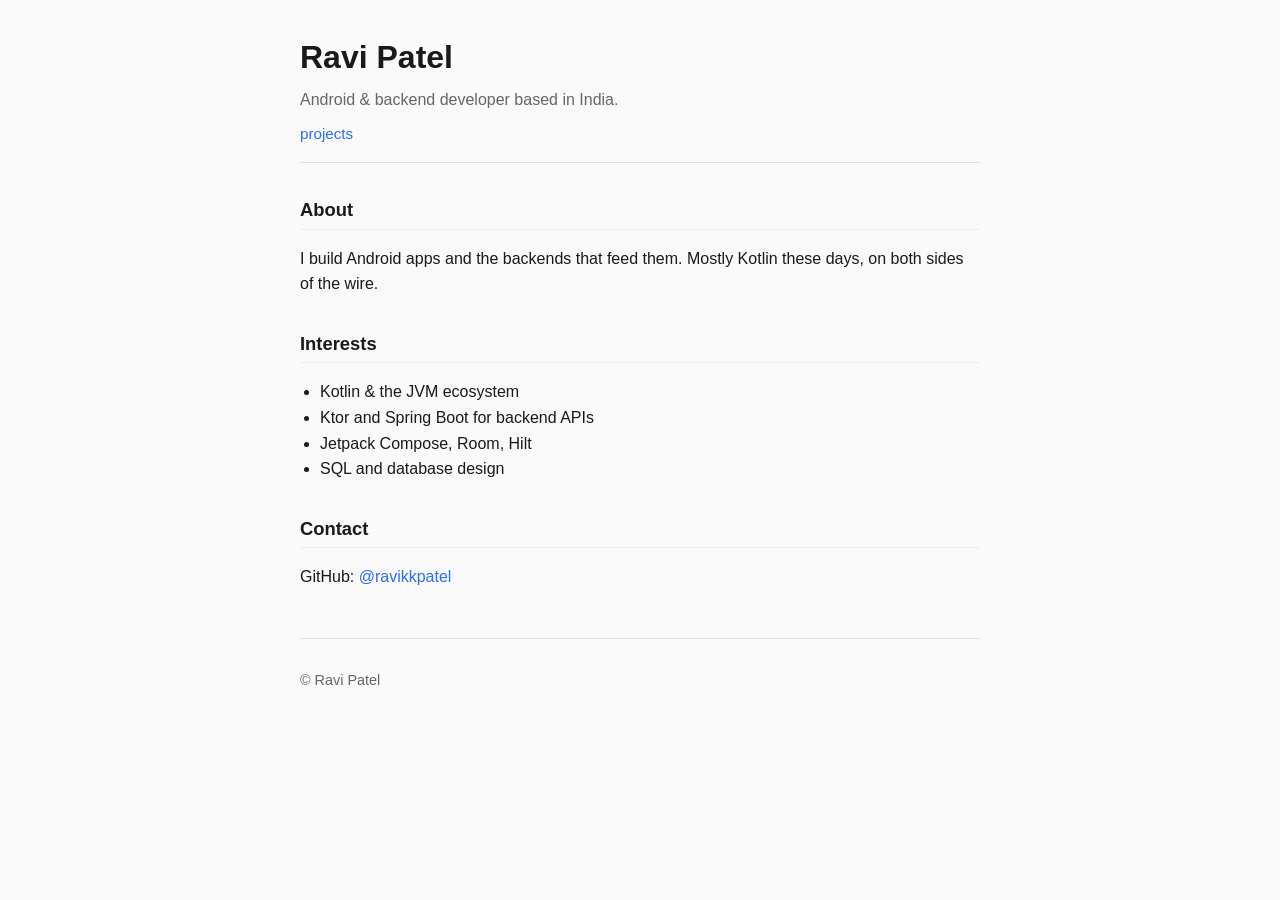
<file: index.html>
<!doctype html>
<html lang="en">
<head>
  <meta charset="utf-8">
  <meta name="viewport" content="width=device-width, initial-scale=1">
  <title>Ravi Patel</title>
  <link rel="stylesheet" href="style.css">
</head>
<body>
  <header>
    <h1>Ravi Patel</h1>
    <p class="tagline">Android &amp; backend developer based in India.</p>
    <nav>
      <a href="projects.html">projects</a>
    </nav>
  </header>

  <main>
    <section>
      <h2>About</h2>
      <p>
        I build Android apps and the backends that feed them. Mostly Kotlin
        these days, on both sides of the wire.
      </p>
    </section>

    <section>
      <h2>Interests</h2>
      <ul>
        <li>Kotlin &amp; the JVM ecosystem</li>
        <li>Ktor and Spring Boot for backend APIs</li>
        <li>Jetpack Compose, Room, Hilt</li>
        <li>SQL and database design</li>
      </ul>
    </section>

    <section>
      <h2>Contact</h2>
      <p>GitHub: <a href="https://github.com/ravikkpatel">@ravikkpatel</a></p>
    </section>
  </main>

  <footer>
    <p>&copy; Ravi Patel</p>
  </footer>
</body>
</html>
</file>
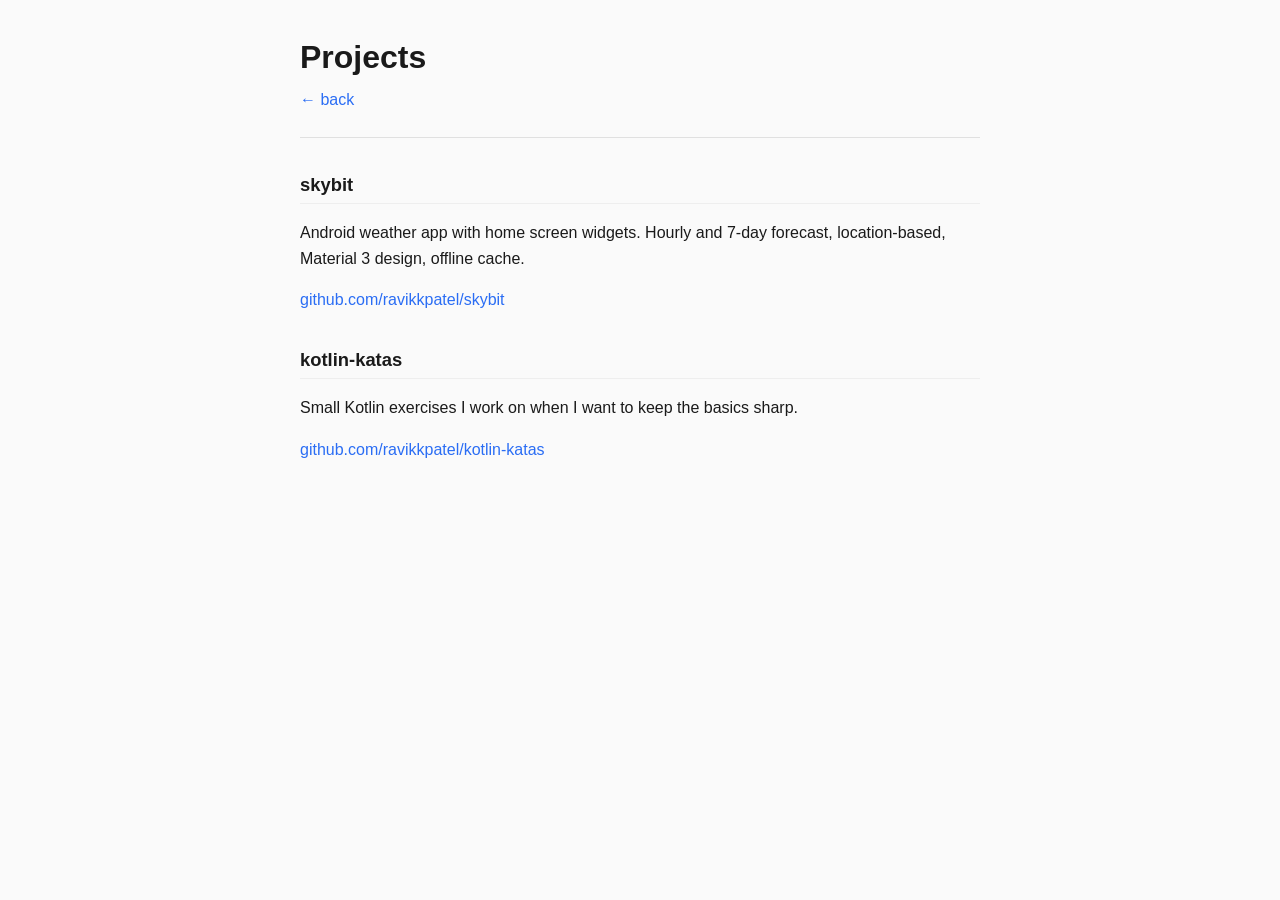
<file: projects.html>
<!doctype html>
<html lang="en">
<head>
  <meta charset="utf-8">
  <meta name="viewport" content="width=device-width, initial-scale=1">
  <title>Projects — Ravi Patel</title>
  <link rel="stylesheet" href="style.css">
</head>
<body>
  <header>
    <h1>Projects</h1>
    <p class="tagline"><a href="index.html">&larr; back</a></p>
  </header>

  <main>
    <section>
      <h2>skybit</h2>
      <p>
        Android weather app with home screen widgets. Hourly and 7-day
        forecast, location-based, Material 3 design, offline cache.
      </p>
      <p><a href="https://github.com/ravikkpatel/skybit">github.com/ravikkpatel/skybit</a></p>
    </section>

    <section>
      <h2>kotlin-katas</h2>
      <p>
        Small Kotlin exercises I work on when I want to keep the basics
        sharp.
      </p>
      <p><a href="https://github.com/ravikkpatel/kotlin-katas">github.com/ravikkpatel/kotlin-katas</a></p>
    </section>
  </main>
</body>
</html>
</file>
<file: style.css>
:root {
  --fg: #1a1a1a;
  --bg: #fafafa;
  --accent: #2a6df4;
  --muted: #666;
}

* {
  box-sizing: border-box;
}

body {
  font-family: -apple-system, BlinkMacSystemFont, "Segoe UI", Roboto, sans-serif;
  color: var(--fg);
  background: var(--bg);
  line-height: 1.6;
  max-width: 720px;
  margin: 0 auto;
  padding: 2rem 1.25rem;
}

header {
  border-bottom: 1px solid #e0e0e0;
  padding-bottom: 1rem;
  margin-bottom: 2rem;
}

header h1 {
  margin: 0 0 0.25rem;
  font-size: 2rem;
}

.tagline {
  color: var(--muted);
  margin: 0 0 0.5rem;
}

nav a {
  margin-right: 1rem;
  font-size: 0.95rem;
}

main section {
  margin-bottom: 2rem;
}

main h2 {
  font-size: 1.15rem;
  border-bottom: 1px solid #eee;
  padding-bottom: 0.25rem;
}

ul {
  padding-left: 1.25rem;
}

a {
  color: var(--accent);
  text-decoration: none;
}

a:hover {
  text-decoration: underline;
}

code {
  background: #eee;
  padding: 0.1rem 0.35rem;
  border-radius: 3px;
  font-size: 0.9em;
}

footer {
  margin-top: 3rem;
  padding-top: 1rem;
  border-top: 1px solid #e0e0e0;
  color: var(--muted);
  font-size: 0.9rem;
}

@media (max-width: 480px) {
  body {
    padding: 1rem;
  }
  header h1 {
    font-size: 1.6rem;
  }
}
</file>
